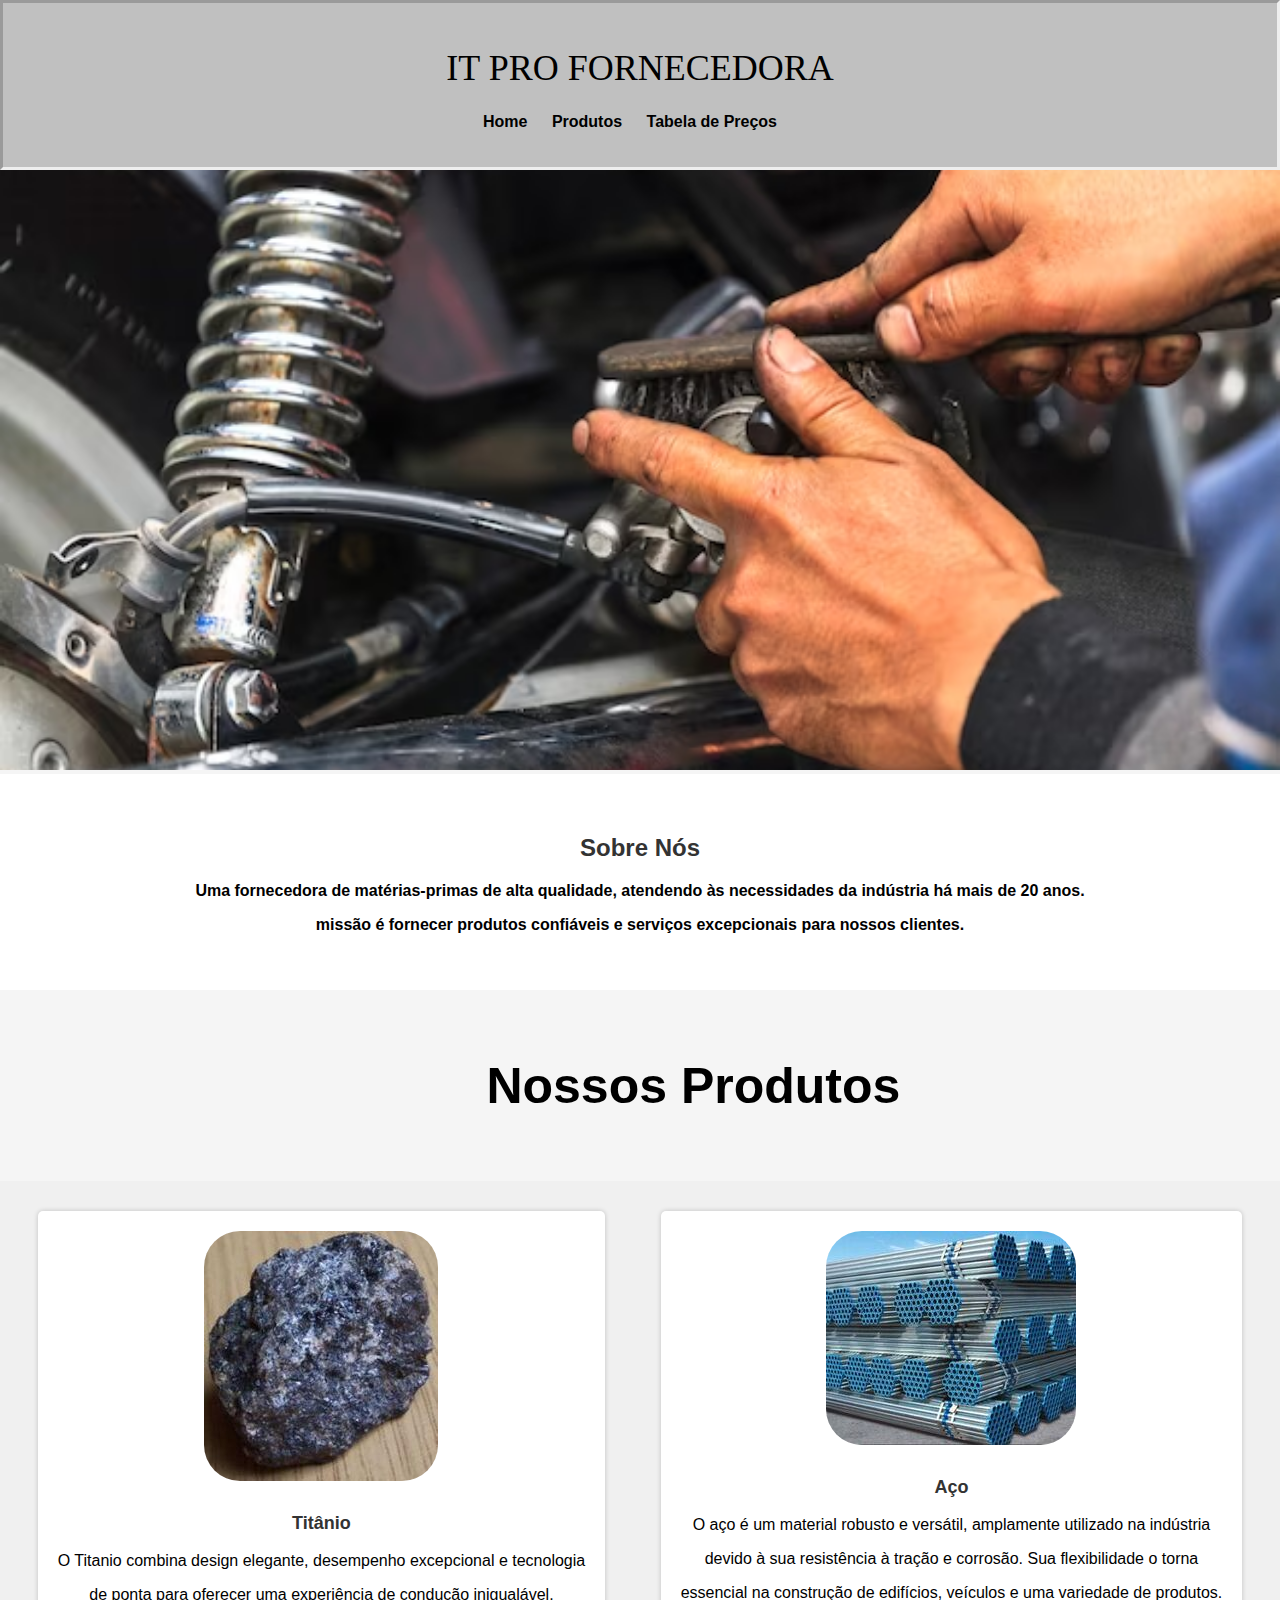
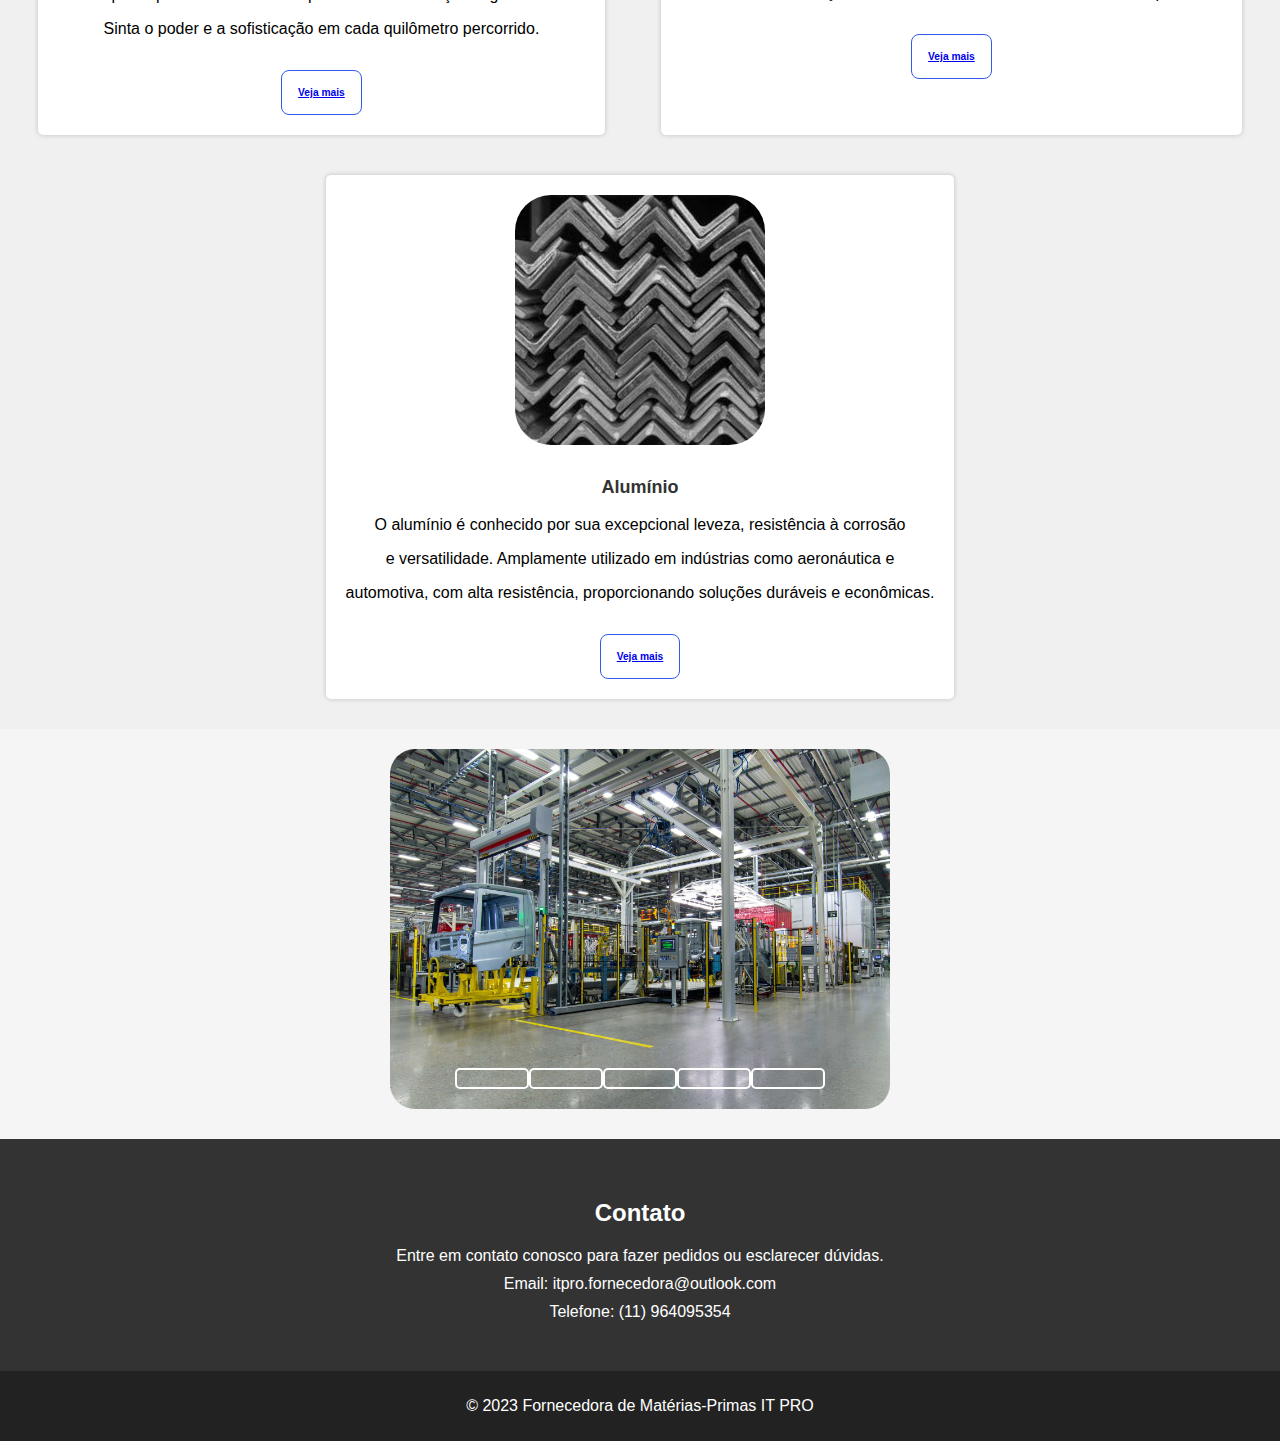
<file: site/Home.html>
<!DOCTYPE html>
<html lang="pt-BR">
<head>
    <meta charset="UTF-8">
    <meta name="viewport" content="width=device-width, initial-scale=1.0">
    <title>IT PRO </title>
    <link rel="stylesheet" href="CSS/Principal.css">
</head>
<body>
    <header>
        <h1>IT PRO FORNECEDORA</h1>
        <nav>
            <ul>
                <li><a href="Home.html">Home</a></li>
                <li><a href="#produtos">Produtos</a></li>
                <li><a href="Preços.html">Tabela de Preços</a></li>
            </ul>
        </nav>
    </header>
    <section id="banner">
        <img src="img/mecanico.avif" alt="Banner da Fornecedora de Matérias-Primas">
    </section>
    <section id="sobre">
        <h2><strong>Sobre Nós</strong></h2>
        <p><strong>Uma fornecedora de matérias-primas de alta qualidade, atendendo às necessidades da indústria há mais de 20 anos.</strong></p>
        <p><strong>missão é fornecer produtos confiáveis e serviços excepcionais para nossos clientes.</strong></p>
            
    </section>
    <h4>Nossos Produtos</h4>
    <section id="produtos">
        <div class="produto">
            <img src="img/ok/t.jpg" alt="Produto 1">
            <h3>Titânio</h3>
            <p>O Titanio combina design elegante, desempenho excepcional e tecnologia  </p>
            <p> de ponta para oferecer uma experiência de condução inigualável.</p>
            <p>Sinta o poder e a sofisticação em cada quilômetro percorrido.</p>
                 <button><a href="https://crqsp.org.br/elementos-quimicos-titanio/">Veja mais</a></button>
        </div>

        <div class="produto">
            <img src="img/ok/a.jpg" alt="Produto 2">
            <h3>Aço</h3>
            <p>O aço é um material robusto e versátil, amplamente utilizado na indústria</p>
            <p>devido à sua resistência à tração e corrosão. Sua flexibilidade o torna </p>
            <p>essencial na construção de edifícios, veículos e uma variedade de produtos.</p>
            <button><a href="Preços.html">Veja mais</a></button>
        </div>
        <div class="produto">
            <img src="img/ok/al.jpg" alt="Produto 3">
            <h3>Alumínio</h3>
            <p>O alumínio é conhecido por sua excepcional leveza, resistência à corrosão  </p>
            <p>e versatilidade. Amplamente utilizado em indústrias como aeronáutica e </p>
            <p>automotiva, com alta resistência, proporcionando soluções duráveis e econômicas.</p>
            <button><a href="https://crqsp.org.br/elementos-quimicos-aluminio/">Veja mais</a></button>
        </div>
    </section>
    <div class="yes">
        <div class="slides">
            <input type="radio" name="slide"  id="slide1" checked>
            <input type="radio" name="slide"  id="slide2">
            <input type="radio" name="slide"  id="slide3">
            <input type="radio" name="slide"  id="slide4">
            <input type="radio" name="slide"  id="slide5">

            <div class="slide s1">
                <img src="img/4.jpg" alt=".">
            </div>
            
            <div class="slide">
                <img src="img/6.jpg" alt=".">
            </div> 

            <div class="slide">
                <img src="img/2.jpg" alt=".">
            </div> 

            <div class="slide">
                <img src="img/4.jpg" alt=".">
            </div> 

            <div class="slide">
                <img src="img/3.jpg" alt=".">
            </div> 
            <div class="navigation">
                <label class="bar" for="slide1"></label>
                <label class="bar" for="slide2"></label>
                <label class="bar" for="slide3"></label>
                <label class="bar" for="slide4"></label>
                <label class="bar" for="slide5"></label>
            </div>
        </div>
    </div>
    <section id="contato">
        <h2>Contato</h2>
        <p>Entre em contato conosco para fazer pedidos ou esclarecer dúvidas.</p>
        <p>Email: itpro.fornecedora@outlook.com</p>
        <p>Telefone: (11) 964095354</p>
    </section>
    <footer>
        <p>&copy; 2023 Fornecedora de Matérias-Primas IT PRO</p>
    </footer>
</body>
</html>
</file>
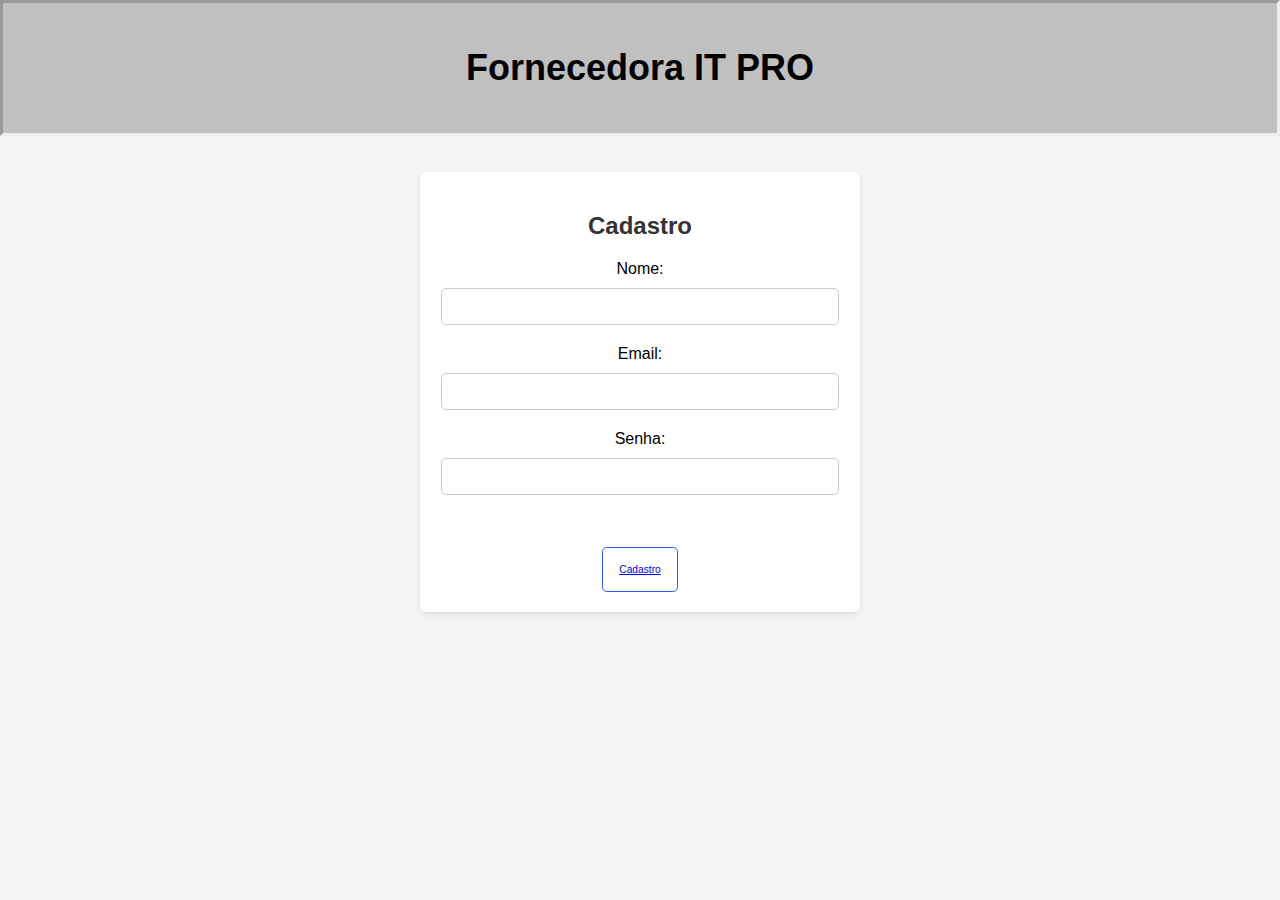
<file: site/login.html>
<!DOCTYPE html>
<html lang="pt-br">
<head>
    <meta charset="UTF-8">
    <meta name="viewport" content="width=device-width, initial-scale=1.0">
    <link rel="stylesheet" href="CSS/login.css">
    <title>Tela de Cadastro</title>
</head>
<body>
    <header>
        <h1>Fornecedora IT PRO</h1>
    </header>
    <br>
</br>
    <div class="container">
        <h2>Cadastro</h2>
        <form>
            <label for="nome">Nome:</label>
            <input type="text" id="nome" name="nome" required>
            
            <label for="email">Email:</label>
            <input type="email" id="email" name="email" required>
            
            <label for="senha">Senha:</label>
            <input type="password" id="senha" name="senha" required>
            
            <button class="button"><a href="Home.html">Cadastro</a></button>
        </form>
    </div>
</body>
</html>
</file>
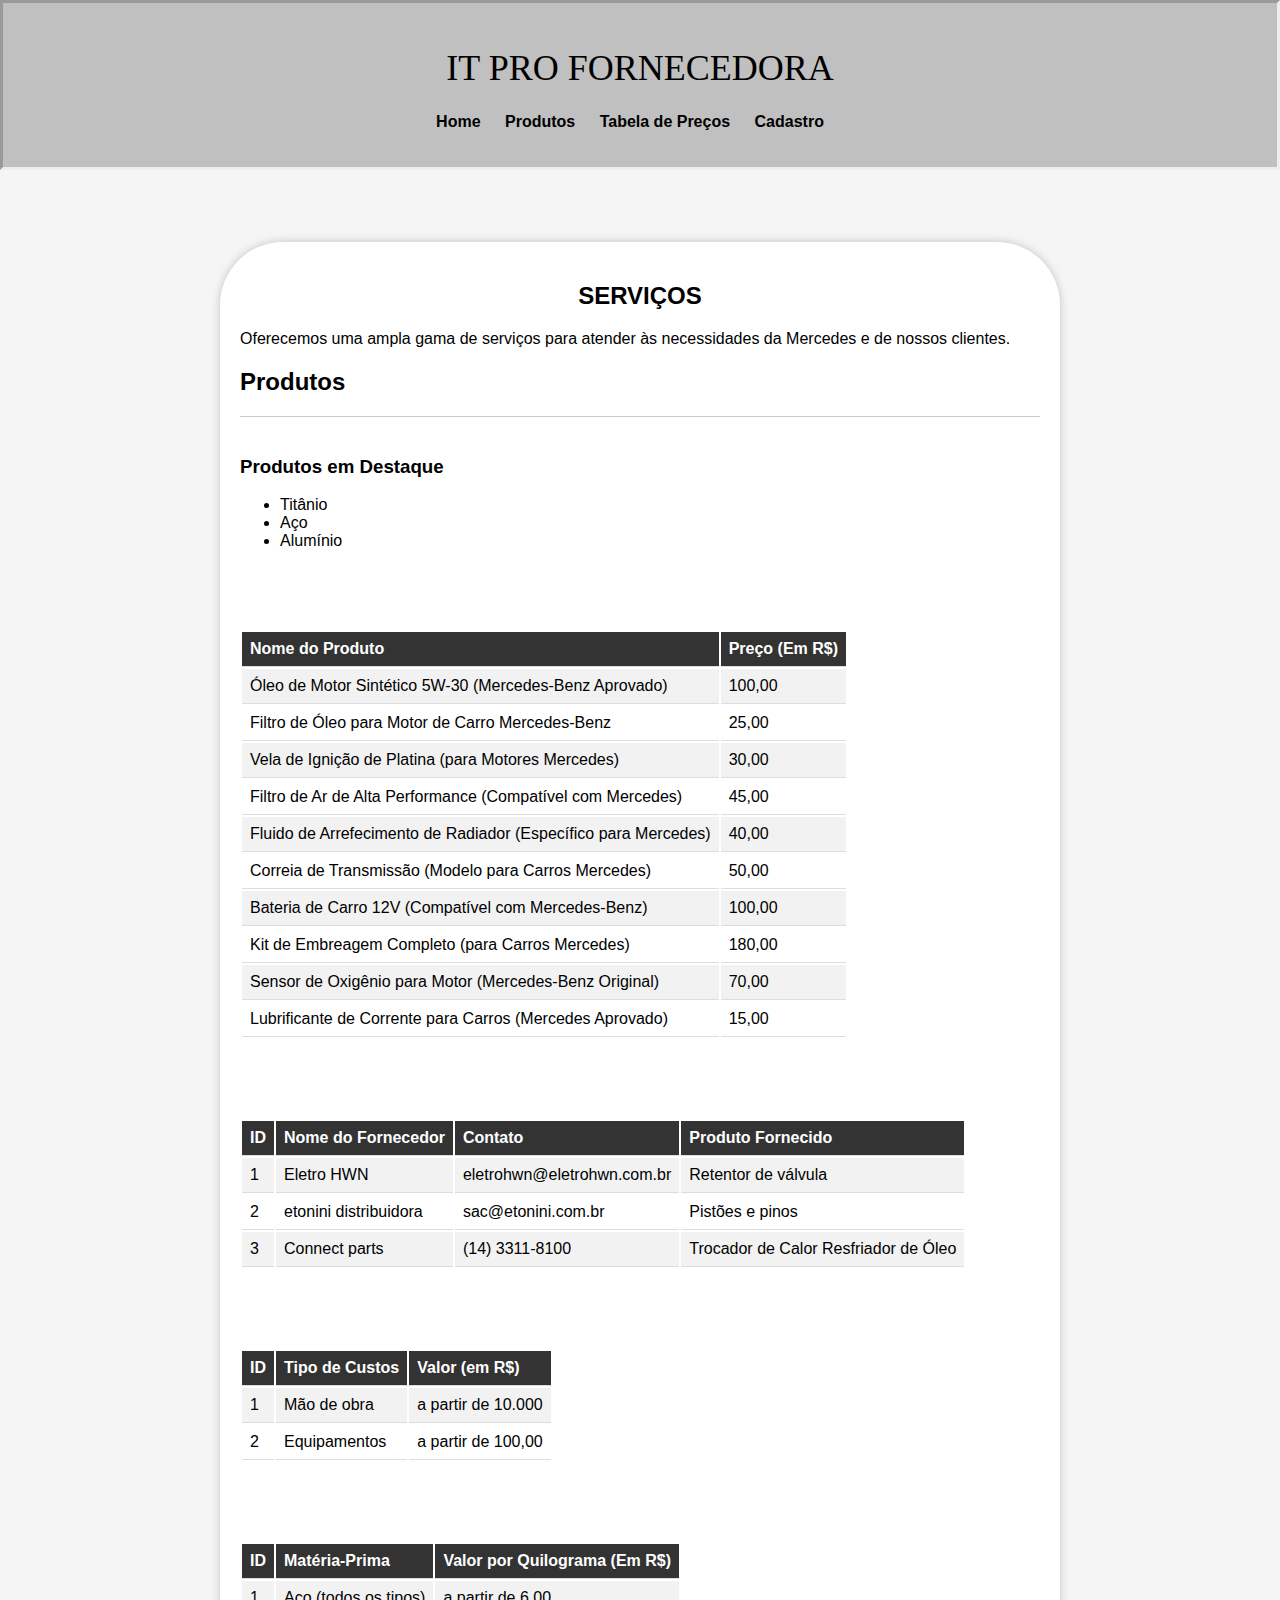
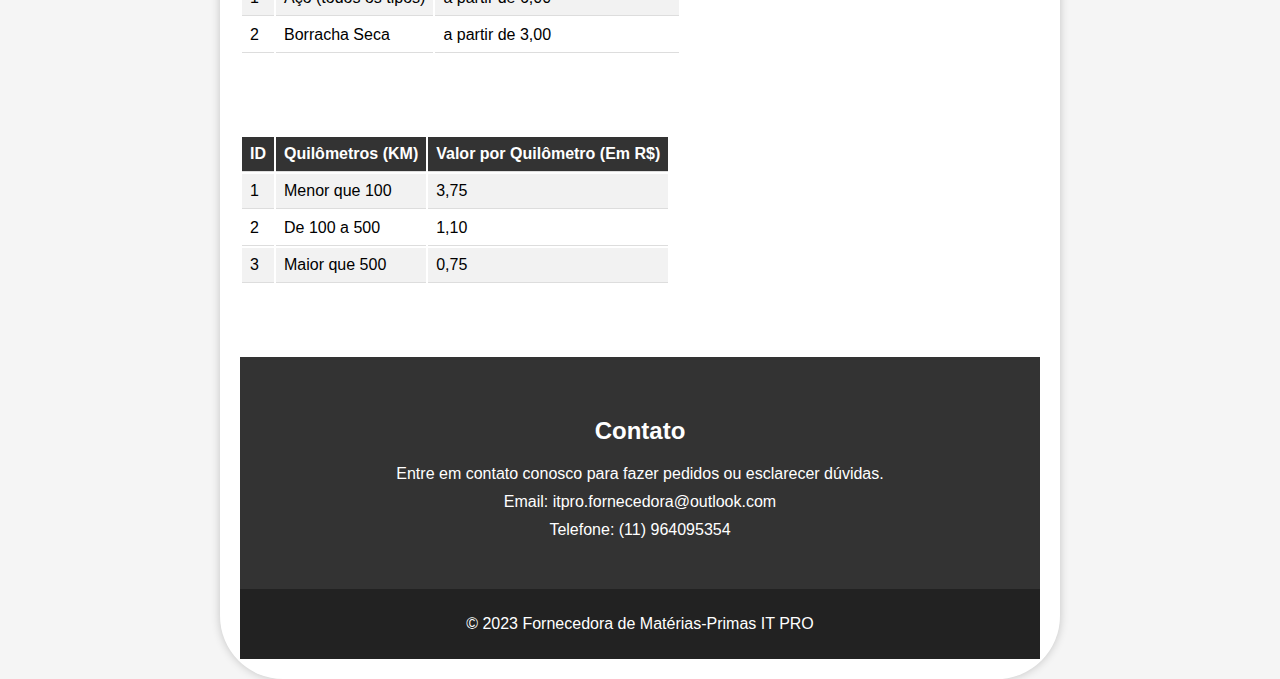
<file: site/Preços.html>
<!DOCTYPE html>
<html lang="pt-br">
<head>
    <meta charset="UTF-8">
    <meta name="viewport" content="width=device-width, initial-scale=1.0">
    <link rel="stylesheet" href="CSS/Principal.css">
    <title>IT PRO</title>

</head>
<body>
    <header>
        <h1>IT PRO FORNECEDORA</h1>
        <nav>
            <ul>
                <li><a href="Home.html">Home</a></li>
                <li><a href="clientes.html">Produtos</a></li>
                <li><a href="Preços.html">Tabela de Preços</a></li>
                <li><a href="sim/index.html">Cadastro</a></li>
            </ul>
        </nav>
    </header>
    <br><br>
    <br><br>

    <div class="container">
        <h2> <center>SERVIÇOS </center></h2>
        <p>Oferecemos uma ampla gama de serviços para atender às necessidades da Mercedes e de nossos clientes.</p>
        <h2>Produtos</h2>
        <div class="content">
            <h3>Produtos em Destaque</h3>
            <ul>
                <li>Titânio</li>
                <li>Aço</li>
                <li>Alumínio</li>
            </ul>
        </div>
 
<div class="table" id="zap">
    <h1>Produtos para Motores Mercedes-Benz</h1>
    <table>
        <tr>
            <th>Nome do Produto</th>
            <th>Preço (Em R$)</th>
        </tr>
        <tr>
            <td>Óleo de Motor Sintético 5W-30 (Mercedes-Benz Aprovado)</td>
            <td>100,00</td>
        </tr>
        <tr>
            <td>Filtro de Óleo para Motor de Carro Mercedes-Benz</td>
            <td>25,00</td>
        </tr>
        <tr>
            <td>Vela de Ignição de Platina (para Motores Mercedes)</td>
            <td>30,00</td>
        </tr>
        <tr>
            <td>Filtro de Ar de Alta Performance (Compatível com Mercedes)</td>
            <td>45,00</td>
        </tr>
        <tr>
            <td>Fluido de Arrefecimento de Radiador (Específico para Mercedes)</td>
            <td>40,00</td>
        </tr>
        <tr>
            <td>Correia de Transmissão (Modelo para Carros Mercedes)</td>
            <td>50,00</td>
        </tr>
        <tr>
            <td>Bateria de Carro 12V (Compatível com Mercedes-Benz)</td>
            <td>100,00</td>
        </tr>
        <tr>
            <td>Kit de Embreagem Completo (para Carros Mercedes)</td>
            <td>180,00</td>
        </tr>
        <tr>
            <td>Sensor de Oxigênio para Motor (Mercedes-Benz Original)</td>
            <td>70,00</td>
        </tr>
        <tr>
            <td>Lubrificante de Corrente para Carros (Mercedes Aprovado)</td>
            <td>15,00</td>
        </tr>
    </table>
</div>

<!-- fornecedores --------------------------------------------->
<div class="table">
    <h1>Tabela de Fornecedores</h1>
    <table>
        <tr>
            <th>ID</th>
            <th>Nome do Fornecedor</th>
            <th>Contato</th>
            <th>Produto Fornecido</th>
        </tr>
        <tr>
            <td>1</td>
            <td>Eletro HWN</td>
            <td>eletrohwn@eletrohwn.com.br</td>
            <td>Retentor de válvula</td>
        </tr>
        <tr>
            <td>2</td>
            <td>etonini distribuidora</td>
            <td>sac@etonini.com.br</td>
            <td>Pistões e pinos</td>
        </tr>
        <tr>
            <td>3</td>
            <td>Connect parts</td>
            <td>(14) 3311-8100</td>
            <td>Trocador de Calor Resfriador de Óleo</td>
        </tr>
    </table> </div>

<!-- custos --------------------------------------------->
    <div class="table">
        <h1>Tabela de Custos de Produção</h1>
        <table>
            <tr>
                <th>ID</th>
                <th>Tipo de Custos</th>
                <th>Valor (em R$)</th>
            </tr>
            <tr>
                <td>1</td>
                <td>Mão de obra</td>
                <td>a partir de 10.000</td>
            </tr>
            <tr>
                <td>2</td>
                <td>Equipamentos</td>
                <td>a partir de 100,00</td>
            </tr>
        </table>
    </div>

<!-- materiais --------------------------------------------->
    <div class="table">
        <h1>Tabela de Valores da Matéria-Prima</h1>
        <table>
            <tr>
                <th>ID</th>
                <th>Matéria-Prima</th>
                <th>Valor por Quilograma (Em R$)</th>
            </tr>
            <tr>
                <td>1</td>
                <td>Aço (todos os tipos)</td>
                <td>a partir de 6,00</td>
            </tr>
            <tr>
                <td>2</td>
                <td>Borracha Seca</td>
                <td>a partir de 3,00</td>
            </tr>
        </table>
    </div>

<!-- frete --------------------------------------------->
    <div class="table">
        <h1>Tabela de Valores de Fretes por Quilômetro</h1>
        <table>
            <tr>
                <th>ID</th>
                <th>Quilômetros (KM)</th>
                <th>Valor por Quilômetro (Em R$)</th>
            </tr>
            <tr>
                <td>1</td>
                <td>Menor que 100</td>
                <td>3,75</td>
            </tr>
            <tr>
                <td>2</td>
                <td>De 100 a 500</td>
                <td>1,10</td>
            </tr>
            <tr>
                <td>3</td>
                <td>Maior que 500</td>
                <td>0,75</td>
            </tr>
        </table>
    </div>
</table>


    <br><br>
    <br><br>

    <section id="contato">
        <h2>Contato</h2>
        <p>Entre em contato conosco para fazer pedidos ou esclarecer dúvidas.</p>
        <p>Email: itpro.fornecedora@outlook.com</p>
        <p>Telefone: (11) 964095354</p>
    </section>
    <footer>
        <p>&copy; 2023 Fornecedora de Matérias-Primas IT PRO</p>
    </footer>
</body>
</html>
</file>
<file: site/CSS/Principal.css>
/* Estilos gerais */

body {
    font-family: Arial, sans-serif;
    margin: 0;
    padding: 0;
    background-color: #f0f0f0;
}

header {
    background-color: #C0C0C0;
    color: #fff;
    text-align: center;
    padding: 20px 0;
    border-style: inset;
}

header h1 {
    font-size: 36px;
    color: black;
}

nav ul {
    list-style: none;
    padding: 0;
    color: black;

}

nav li {
    display: inline;
    margin-right: 20px;
}

nav a {
    text-decoration: none;
    color: black;
    font-weight: bold;
}

/* Estilos do banner */

#banner img {
    width: 100%;
    max-height: 600px;
    object-fit: cover;

}

/* Estilos da seção Sobre Nós */

#sobre {
    background-color: #fff;
    padding: 40px;
    text-align: center
    
}

#sobre h2 {
    font-size: 24px;
    color: #333;
    text-align: center;
}

/* Estilos da seção Produtos */

#produtos {
    background-color: #f0f0f0;
    padding: 10px;
    display: flex;
    flex-wrap: wrap;
    justify-content: space-around;
}

.produto {
    background-color: #fff;
    padding: 20px;
    margin: 20px 10px;
    border-radius: 5px;
    text-align: center;
    box-shadow: 0 0 5px rgba(0, 0, 0, 0.2);
}

.produto img {
    max-width: 500px;
    height: auto;
    margin-bottom: 10px;
    border-radius: 4dvh;
}

.produto h3 {
    font-size: 18px;
    color: #333;
}

/* Estilos da seção Contato */

#contato {
    background-color: #333;
    color: #fff;
    padding: 40px;
    text-align: center;
}

#contato p {
    margin: 10px 0;
}

/* Estilos do rodapé */

footer {
    background-color: #222;
    color: #fff;
    text-align: center;
    padding: 10px 0;
}
h4 {
    margin-left: 38%;
    font-size: 50px;

}

/*-------------------------------------------------------------------------------------------------------------------------------------------------------------------*/
/*-------------------------------------------------------------------------------------------------------------------------------------------------------------------*/
/*-------------------------------------------------------------------------------------------------------------------------------------------------------------------*/

@import url('https://fonts.googleapis.com/css?family=Pacifico&display=swap');

body {
    font-family: Arial, sans-serif;
    background-color: #f5f5f5;
    margin: 0;
    padding: 0;
}



.container {
    max-width: 800px;
    margin: 0 auto;
    padding: 20px;
    background-color: white;
    box-shadow: 0px 0px 10px rgba(0, 0, 0, 0.2);
    border-radius: 7dvb;
    
}

.content {
    margin-top: 20px;
    border-top: 1px solid #ccc;
    padding-top: 20px;
}

.table {
    border-collapse: collapse;
    width: 100%;
}

.table th, .table td {
    padding: 8px;
    text-align: left;
    border-bottom: 1px solid #ddd;
}

.table th {
    background-color: #333;
    color: white;
}

.table tr:nth-child(even) {
    background-color: #f2f2f2;
}

.table tr:hover {
    background-color: #ddd;
}
h1{
    color: rgb(255, 255, 255);
}

h1{font-family: 'Pacifico', cursive; font-weight: normal;
  }


section#produtos div button{
    border: 1px solid #3359ec;
    background-color: #fff;
    color: #9e9e9e;
    padding: 1rem;
    font-size: .8vw;
    font-weight: 600;
    border-radius: .5rem;
    display: block;
    margin: auto;
    margin-top: 2rem;
    cursor: pointer;
    transition: .6s ease-out;
 }
 
 section#produtos div button:hover{
    background-color: #3359ec;
    color: #fff;
    transform: scale(1.2);
 }

/*-------------------------------------------------------------------------------------------------------------------------------------------------------------------*/
/*-------------------------------------------------------------------------------------------------------------------------------------------------------------------*/
/*-------------------------------------------------------------------------------------------------------------------------------------------------------------------*/


.yes{
    position: relative; /* Adicione esta linha */
    height: 360px;
    width: 500px;
    border-radius: 25px;
    overflow: hidden;
    top: 50%;
    left: 50%;
    transform: translate(-50%, -50%);
    margin-top: 200px;
    margin-bottom: -150px;
}

.navigation{
    position: absolute;
    bottom: 20px;
    left: 50%;
    transform: translate(-50%);
    display: flex;
}

.bar{
    width: 70px;
    height: 17px;
    border: 2px solid white;
    border-radius: 5px;
    cursor: pointer;
    transition: .3;
}

.bar :hover{
    background-color: white;

}

input{ display: none;}

.slides{
    display: flex;
    width: 550%;
    height: 100%;
    

}

.slides img{
    width: 100%;
    height: 100%;
    
}

#slide1:checked ~ .s1{margin-left: 0%;}
#slide2:checked ~ .s1{margin-left: -20%;}
#slide3:checked ~ .s1{margin-left: -40%;}
#slide4:checked ~ .s1{margin-left: -60%;}
#slide5:checked ~ .s1{margin-left: -80%;}















.gallery {
    position: absolute;
    top: 50%;
    transform: translateY(-50%);
    width: 100%;
    height: 90%;
    max-height: 28vw;
    overflow: hidden;
  }
  
  .gallery:before,
  .gallery:after {
    display: block;
    content: "";
    position: absolute;
    top: 0;
    width: 20%;
    height: 100%;
    z-index: 3;
  }
  
  .gallery:before {
    left: 0;
    background:  linear-gradient(to right, rgba(0,0,0,1) 0%, rgba(0,0,0,0) 100%);
  }
  
  .gallery:after {
    right: 0;
    background:  linear-gradient(to left, rgba(0,0,0,1) 0%, rgba(0,0,0,0) 100%);
  }
  
  .gallery__stream {
    position: relative;
    top: 50%;
    transform: translateY(-50%);
    width: 100%;
    height: 100%;
  }
  
  .gallery__item {
    position: absolute;
    width: 50%;
    height: 100%;
    transition: 1s all ease;
    background-size: cover;
    background-repeat: no-repeat;
    background-position: center center;
    border-radius: 5px;
  }
  
  .gallery__item:nth-child(1) {
    left: 0;
    z-index: 1;
    transform: translateX(-100%) scale(.8);
  }
  
  .gallery__item:nth-child(2) {
    left: 0;
    z-index: 2;
    transform: translateX(-50%) scale(.8);
  }
  
  .gallery__item:nth-child(3) {
    left: 50%;
    z-index: 4;
    transform: translateX(-50%) scale(1);
  }
  
  .gallery__item:nth-child(4) {
    left: 100%;
    z-index: 2;
    transform: translateX(-50%) scale(.8);
  }
  
  .gallery__item:nth-child(n+5) {
    left: 100%;
    z-index: 1;
    transform: scale(.8);
  }
  
  /* Controllers */
  
  .gallery__prev,
  .gallery__next {
    position: absolute;
    top: 50%;
    z-index: 4;
    width: 50%;
    height: 100%;
    transform: translateX(-50%) translateY(-50%) scale(.8);
    cursor: pointer;
  }
  
  .gallery__prev {
    left: 0;
  }
  
  .gallery__next {
    left: 100%;
  }
  
  /* Backgrounds */
  
  .bg-1 {
    background-image: url(https://3.bp.blogspot.com/-URuAzn8YxPY/VOPVF-98G9I/AAAAAAACBks/_2dvTY4rqIU/s1600/Mercedes-Benz-S600_Pullmam%2B.jpg);
  }
  
  .bg-2 {
    background-image: url(https://quatrorodas.abril.com.br/wp-content/uploads/2022/12/Mercedes-AMG-S-63-E-PERFORMANCE-00019-e1670534021457.jpg?quality=70&strip=info&w=680&h=453&crop=1
    );
  }
  
  .bg-3 {
    background-image: url(https://www.mercedes-benz.fr/content/france/fr/passengercars/the-brand/rubrique-evenements/events/mercedes-maybach-haute-voiture/_jcr_content/root/responsivegrid/simple_stage_copy.component.damq1.3341901513614.jpg/Actu-Maybach-stage_edit.jpg
    );
  }
  
  .bg-4 {
    background-image: url(https://e0.pxfuel.com/wallpapers/95/672/desktop-wallpaper-black-car-mercedes-amg-gt-car-background-0eb9cd-mercedes-dark.jpg);
  }
  
  .bg-5 {
    background-image: url(https://www.planetcarsz.com/img/carros/galeria/2022/04/mercedes-amg-sl-63-2022-053-20220406171446-1280x925.jpg);
  }
  
  .bg-6 {
    background-image: url(https://www.razaoautomovel.com/wp-content/uploads/2021/02/Mercedes-Benz-EQA-1_925x520_acf_cropped_925x520_acf_cropped-925x520.jpeg
    );
  }
  
  .bg-7 {
    background-image: url(https://wallpapers.com/images/hd/4k-mercedes-car-2018-0f2otaa9l0gn0xjr.jpg);
  }
</file>
<file: site/CSS/login.css>
body {
    font-family: Arial, sans-serif;
    background-color: #f4f4f4;
    margin: 0;
    padding: 0;
}

.container {
    max-width: 400px;
    margin: 0 auto;
    padding: 20px;
    background-color: #fff;
    box-shadow: 0 2px 5px rgba(0, 0, 0, 0.1);
    border-radius: 5px;
    text-align: center;
}

h2 {
    color: #333;
}

label {
    display: block;
    margin-bottom: 10px;
}

input[type="text"],
input[type="email"],
input[type="password"] {
    width: 94%;
    padding: 10px;
    margin-bottom: 20px;
    border: 1px solid #ccc;
    border-radius: 5px;
}

input[type="submit"] {
    background-color: #007bff;
    color: #fff;
    border: none;
    padding: 10px 20px;
    cursor: pointer;
}

input[type="submit"]:hover {
    background-color: #0056b3;
}

button{
    border: 1px solid #3359ec;
    background-color: #fff;
    color: #3359ec;
    padding: 1rem;
    font-size: .8vw;
    font-weight: 60;
    border-radius: .3rem;
    display: block;
    margin: auto;
    margin-top: 2rem;
    cursor: pointer;
    transition: .6s ease-out;
    
 }
 
button:hover{
    background-color: #3359ec;
    color: #fff;
    transform: scale(1.2);
 }
 header {
    background-color: #C0C0C0;
    color: #fff;
    text-align: center;
    padding: 20px 0;
    border-style: inset;
}

header h1 {
    font-size: 36px;
    color: black;
}
</file>
